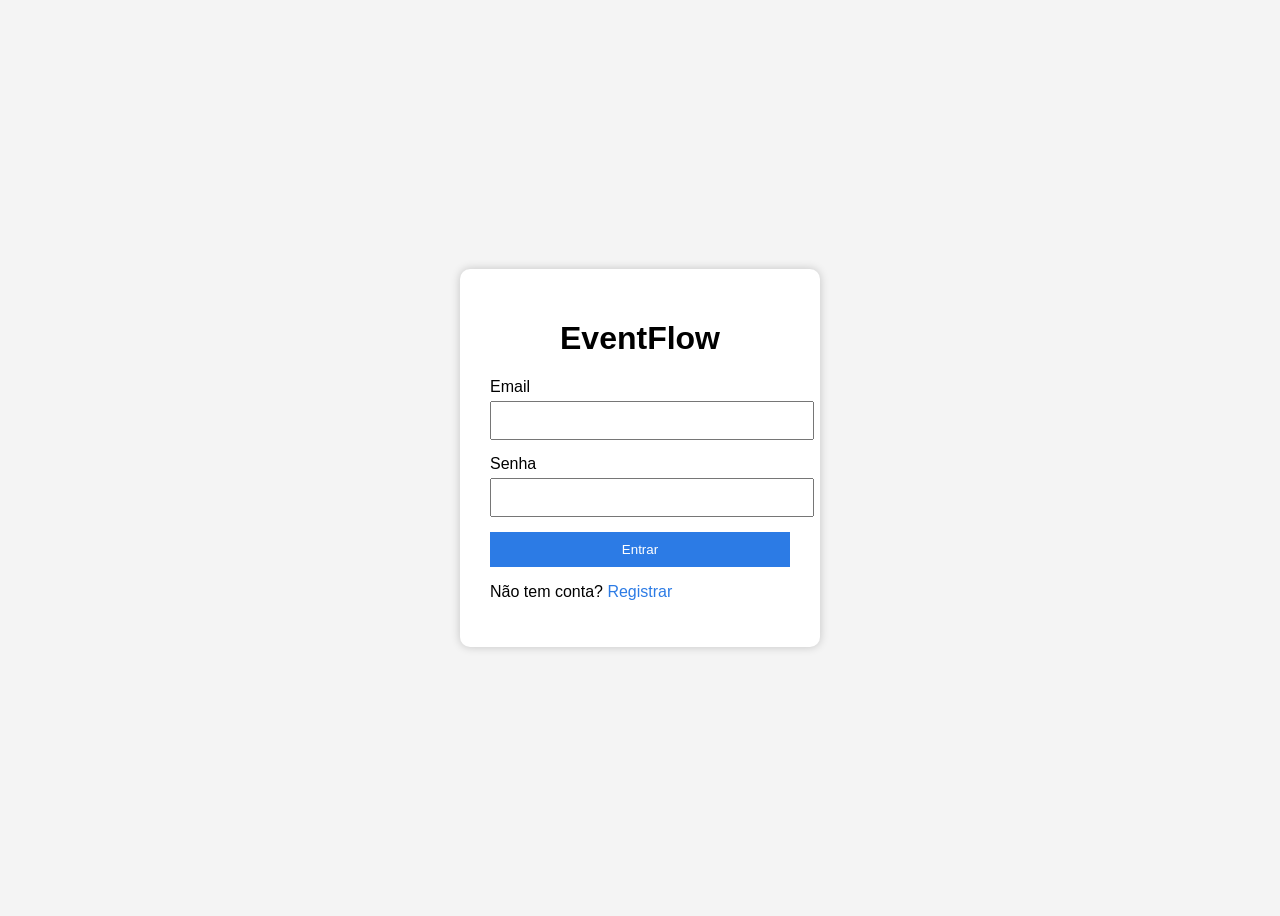
<file: index.html>
<!DOCTYPE html>
<html lang="pt-br">

<head>
    <meta charset="UTF-8">
    <title>EventFlow - Login</title>
    <link rel="stylesheet" href="css/style.css">
</head>

<body>

    <div class="container">

        <h1>EventFlow</h1>

        <form id="loginForm">

            <label>Email</label>
            <input type="email" id="email" required>

            <label>Senha</label>
            <input type="password" id="senha" required>

            <button type="submit">Entrar</button>

            <p>Não tem conta? <a href="register.html">Registrar</a></p>

        </form>

    </div>

    <script src="js/login.js"></script>

</body>

</html>
</file>
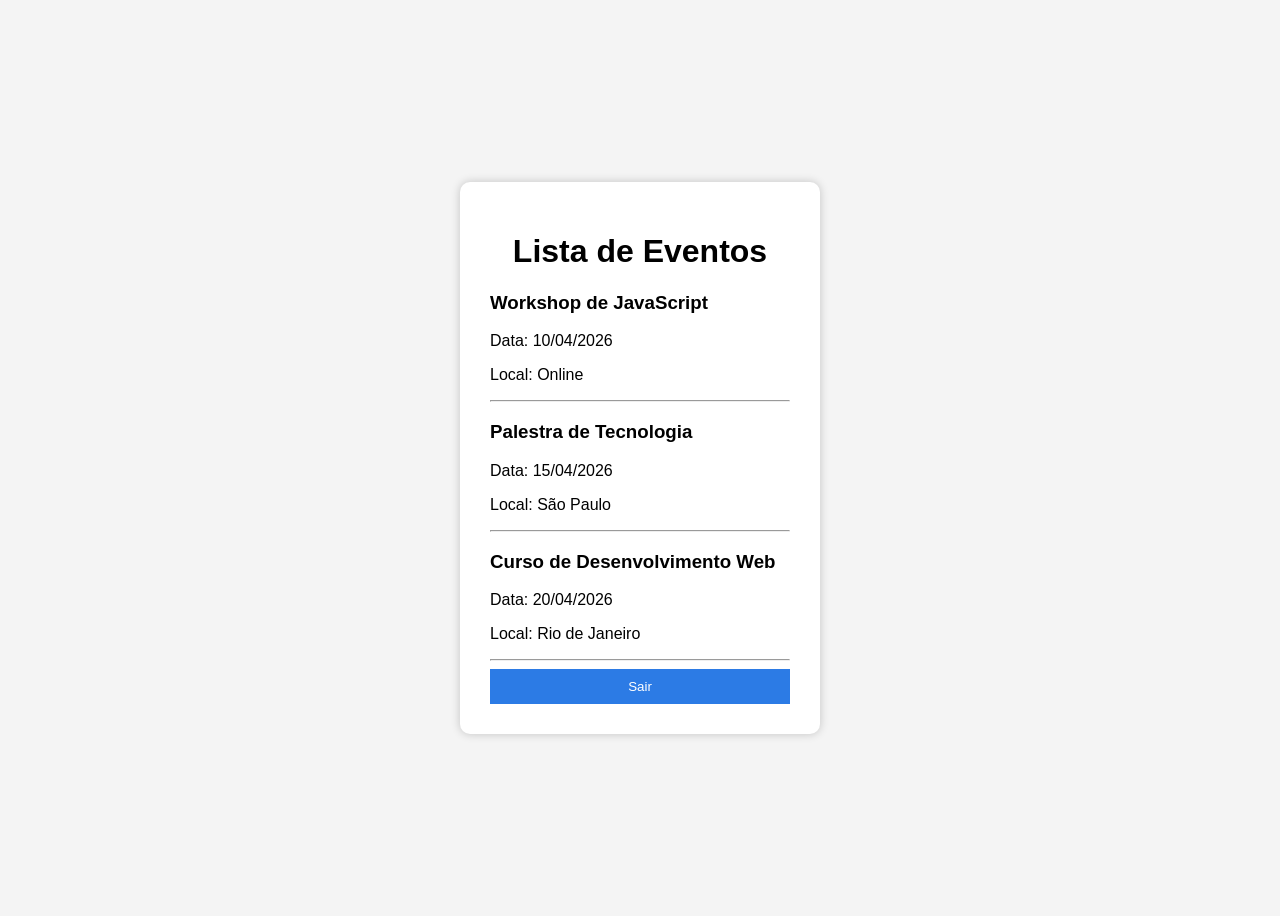
<file: home.html>
<!DOCTYPE html>
<html lang="pt-br">

<head>
    <meta charset="UTF-8">
    <title>EventFlow - Eventos</title>
    <link rel="stylesheet" href="css/style.css">
</head>

<body>

    <div class="container">

        <h1>Lista de Eventos</h1>

        <div id="eventos"></div>

        <button onclick="logout()">Sair</button>

    </div>

    <script src="js/home.js"></script>

</body>

</html>
</file>
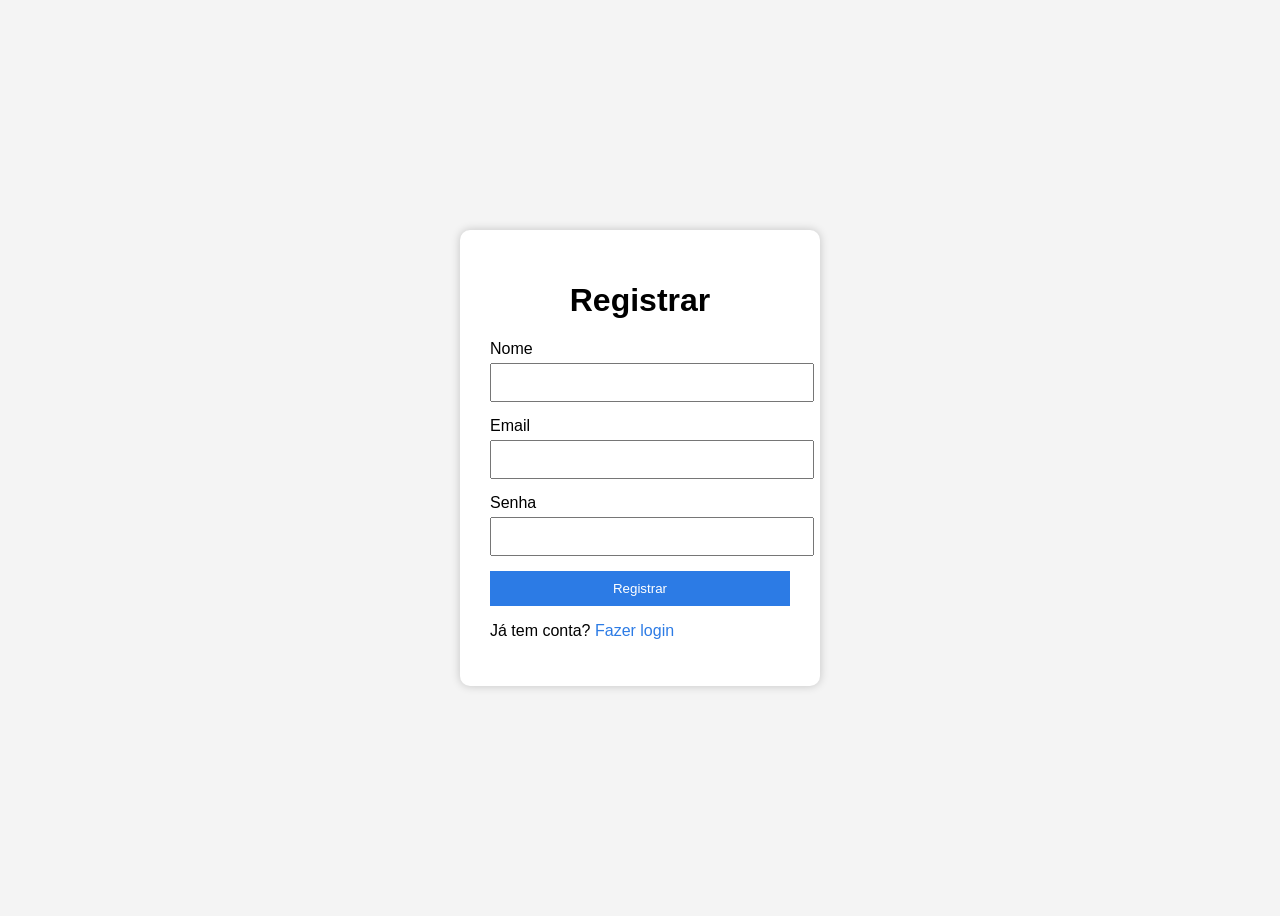
<file: register.html>
<!DOCTYPE html>
<html lang="pt-br">

<head>
    <meta charset="UTF-8">
    <title>Registro - EventFlow</title>
    <link rel="stylesheet" href="css/style.css">
</head>

<body>

    <div class="container">

        <h1>Registrar</h1>

        <form id="registerForm">

            <label>Nome</label>
            <input type="text" id="nome" required>

            <label>Email</label>
            <input type="email" id="email" required>

            <label>Senha</label>
            <input type="password" id="senha" required>

            <button type="submit">Registrar</button>

            <p>Já tem conta? <a href="index.html">Fazer login</a></p>

        </form>

    </div>

    <script src="js/register.js"></script>

</body>

</html>
</file>
<file: css/style.css>
body{
font-family: Arial;
background:#f4f4f4;
display:flex;
justify-content:center;
align-items:center;
height:100vh;
}

.container{
background:white;
padding:30px;
border-radius:10px;
width:300px;
box-shadow:0 0 10px rgba(0,0,0,0.2);
}

h1{
text-align:center;
}

input{
width:100%;
padding:10px;
margin-top:5px;
margin-bottom:15px;
}

button{
width:100%;
padding:10px;
background:#2c7be5;
color:white;
border:none;
cursor:pointer;
}

button:hover{
background:#1a5edb;
}

a{
text-decoration:none;
color:#2c7be5;
}
</file>
